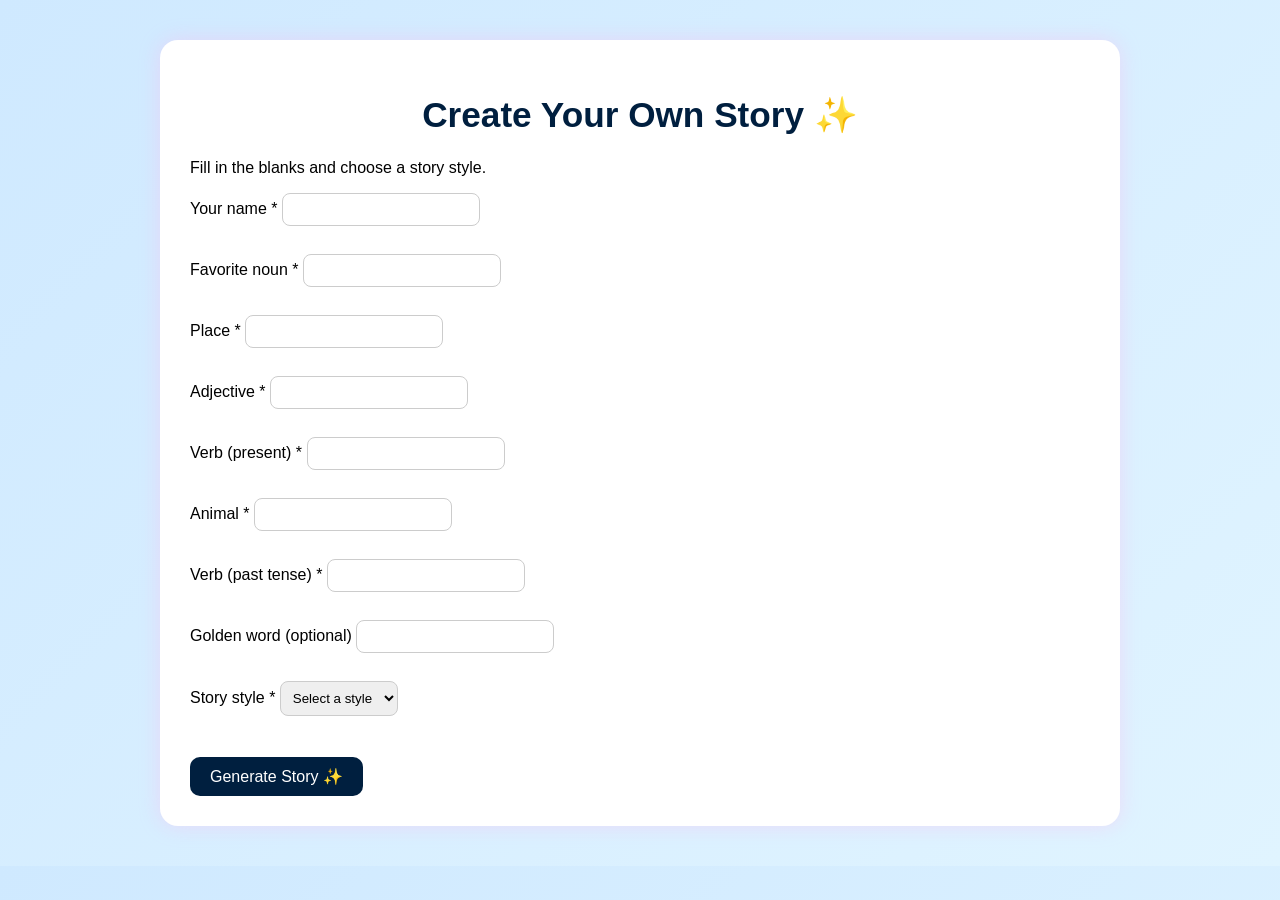
<file: templates/index.html>
<!doctype html>
<html lang="en">
<head>
  <meta charset="utf-8">
  <meta name="viewport" content="width=device-width, initial-scale=1.0">
  <title>Create Your Story ✨</title>

<style>
  /*The background style : soft blue gradient with animation */ 
          body {
            
            padding: 0;
            font-family: "Arial", sans-serif;
            background: linear-gradient(135deg, #cfe9ff, #e0f4ff);
            animation: bgMove 10s infinite alternate ease-in-out;
        }

        @keyframes bgMove {
            0% { background-position: left; }
            100% { background-position: right; }
        }

        /* Centered content box */
        .container {
            background: white;
            width: 85%;
            max-width: 900px;
            margin: 40px auto;
            padding: 30px;
            border-radius: 18px;
            box-shadow: 0px 0px 20px rgba(255, 182, 240, 0.4);
        }

        h1 {
            text-align: center;
            font-size: 2.2rem;
            color: #001f3f;
        }

        h3 {
            text-align: center;
            font-weight: normal;
            color: #444;
        }

        /* Form inputs */
        label {
            font-weight: bold;
            color: #333;
        }

        input {
            padding: 8px;
            border-radius: 8px;
            border: 1px solid #ccc;
            width: 180px;
            margin-right: 15px;
            margin-bottom: 12px;
        }

        /* Story style dropdown */
        select {
            padding: 8px;
            border-radius: 8px;
            border: 1px solid #ccc;
            margin-bottom: 15px;
        }

        /* Button styling */
        button {
            padding: 10px 20px;
            background-color: #001f3f;
            color: white;
            border: none;
            border-radius: 10px;
            font-size: 1rem;
            cursor: pointer;
            transition: 0.3s;
            margin-top: 10px;
        }

        button:hover {
            background-color: #001f3f;
            transform: scale(1.1);
            box-shadow: 0 0 15px rgba(165, 187, 237, 0.6);
        }

        /* Blinking emoji animation */
        .emoji {
            display: inline-block;
            font-size: 1.7rem;
            animation: blink 1.5s infinite alternate ease-in-out;
        }

        @keyframes blink {
            0% { opacity: 1; transform: scale(1); }
            100% { opacity: 0.3; transform: scale(1.2); }
        }

        /* Story output box */
        .story-box {
            margin-top: 30px;
            padding: 20px;
            background: #fff3fc;
            border-radius: 15px;
            border-left: 6px solid #001f3f;
            font-size: 1.1rem;
            line-height: 1.5rem;
        }

</style>
</head>
<body>
  <div class="container">

    <h1>Create Your Own Story ✨</h1>
    <p>Fill in the blanks and choose a story style.</p>

  <!-- NOTE: action now points to /story -->
  <form action="/story" method="POST">

    <p>Your name *  
    <input type="text" name="name" required></p>

    <p>Favorite noun *  
    <input type="text" name="noun" required></p>

    <p>Place *  
    <input type="text" name="place" required></p>

    <p>Adjective *  
    <input type="text" name="adjective" required></p>

    <p>Verb (present) *  
    <input type="text" name="verb" required></p>

    <p>Animal *  
    <input type="text" name="animal" required></p>

    <p>Verb (past tense) *  
    <input type="text" name="verb_past" required></p>

    <p>Golden word (optional)  
    <input type="text" name="golden_word"></p>

    <p>
      Story style *
      <select name="story_option" required>
        <option value="" disabled selected>Select a style</option>
        <option value="adventure">Adventure</option>
        <option value="mystery">Mystery</option>
        <option value="fairytale">Fairytale</option>
        <option value="silly">Silly</option>
      </select>
    </p>

    <button type="submit">Generate Story ✨</button>

  </form>

</body>
</html>
</file>
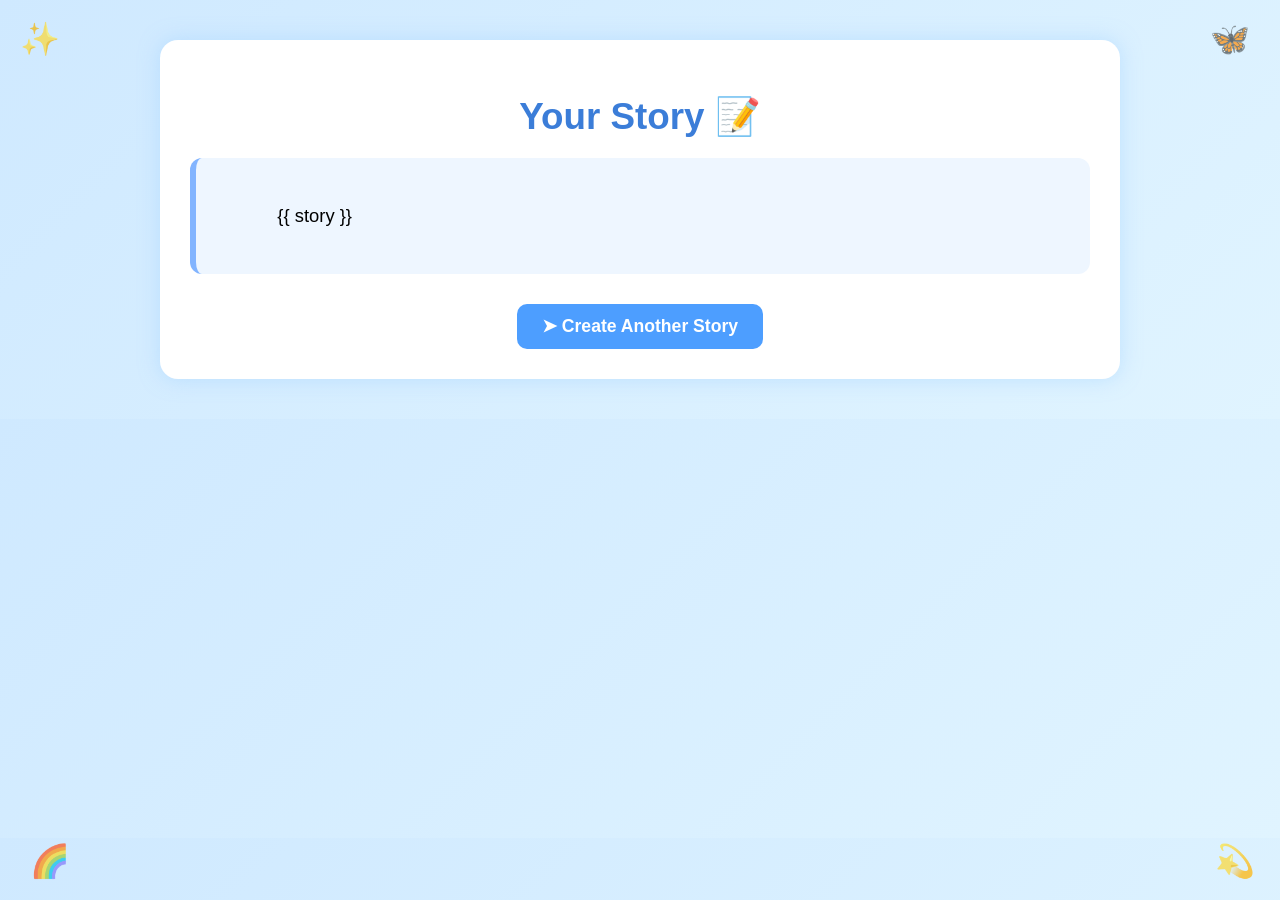
<file: templates/story.html>
<!doctype html>
<html lang="en">
<head>
  <meta charset="utf-8">
  <title>Your Story 📝</title>
    <style>

        /*Full page backfround style */

      body {
          margin: 0;
          padding: 0;
          font-family: "Arial", sans-serif;
          /* CHANGE BACKGROUND COLOR HERE */
          background: linear-gradient(135deg, #cfe9ff, #e0f4ff); 
          animation: bgMove 10s infinite alternate ease-in-out;
      }

      /*Moves the gradient on different direction to create mivement */

      @keyframes bgMove {
          0% { background-position: left; }
          100% { background-position: right; }
      }

      /* Main content container */
      .container {
          background: white;
          width: 85%;
          max-width: 900px;
          margin: 40px auto;
          padding: 30px;
          border-radius: 18px;
          box-shadow: 0px 0px 20px rgba(160, 210, 255, 0.5);
          text-align: center;
      }
/*Page title style */

      h1 {
          font-size: 2.3rem;
          color: #3b7dd8;
          margin-bottom: 20px;
          font-weight: bold;
      }

      /* Story box styling */
      .story-box {
          background: #eef6ff;
          border-left: 6px solid #82b4ff;
          padding: 20px;
          border-radius: 12px;
          font-size: 1.15rem;
          line-height: 1.6rem;
          text-align: left;
          margin-bottom: 30px;
          white-space: pre-wrap;
      }

      /* Button : Create another story */
      .btn {
          display: inline-block;
          padding: 12px 25px;
          background-color: #4d9eff;
          color: white;
          text-decoration: none;
          font-weight: bold;
          border-radius: 10px;
          transition: 0.3s;
          font-size: 1.1rem;
      }

      /*Button hover effect */

      .btn:hover {
          background-color: #1a7dff;
          transform: scale(1.1);
          box-shadow: 0 0 15px rgba(95, 165, 255, 0.6);
      }

      /* Floating emoji styling */
      .emoji {
          position: fixed;
          font-size: 2rem;
          opacity: 0.7;
          animation: float 4s infinite ease-in-out alternate;
      }

      @keyframes float {
          0% { transform: translateY(0px); }
          100% { transform: translateY(-20px); }
      }
      /*Emogi positioning */

      .e1 { top: 20px; left: 20px; }
      .e2 { top: 20px; right: 30px; animation-delay: 0.7s; }
      .e3 { bottom: 20px; left: 30px; animation-delay: 1.4s; }
      .e4 { bottom: 20px; right: 25px; animation-delay: 2.1s; }

  </style>
</head>
<body>
    <!-- Floating emojis -->
    <div class="emoji e1">✨</div>
    <div class="emoji e2">🦋</div>
    <div class="emoji e3">🌈</div>
    <div class="emoji e4">💫</div>
    <div class="container">
        
        <h1>Your Story 📝</h1>
        <div class="story-box">
            {{ story }}
        </div>
        <a class="btn" href="/start">➤ Create Another Story</a>
    </div>
</body>
</html>
</file>
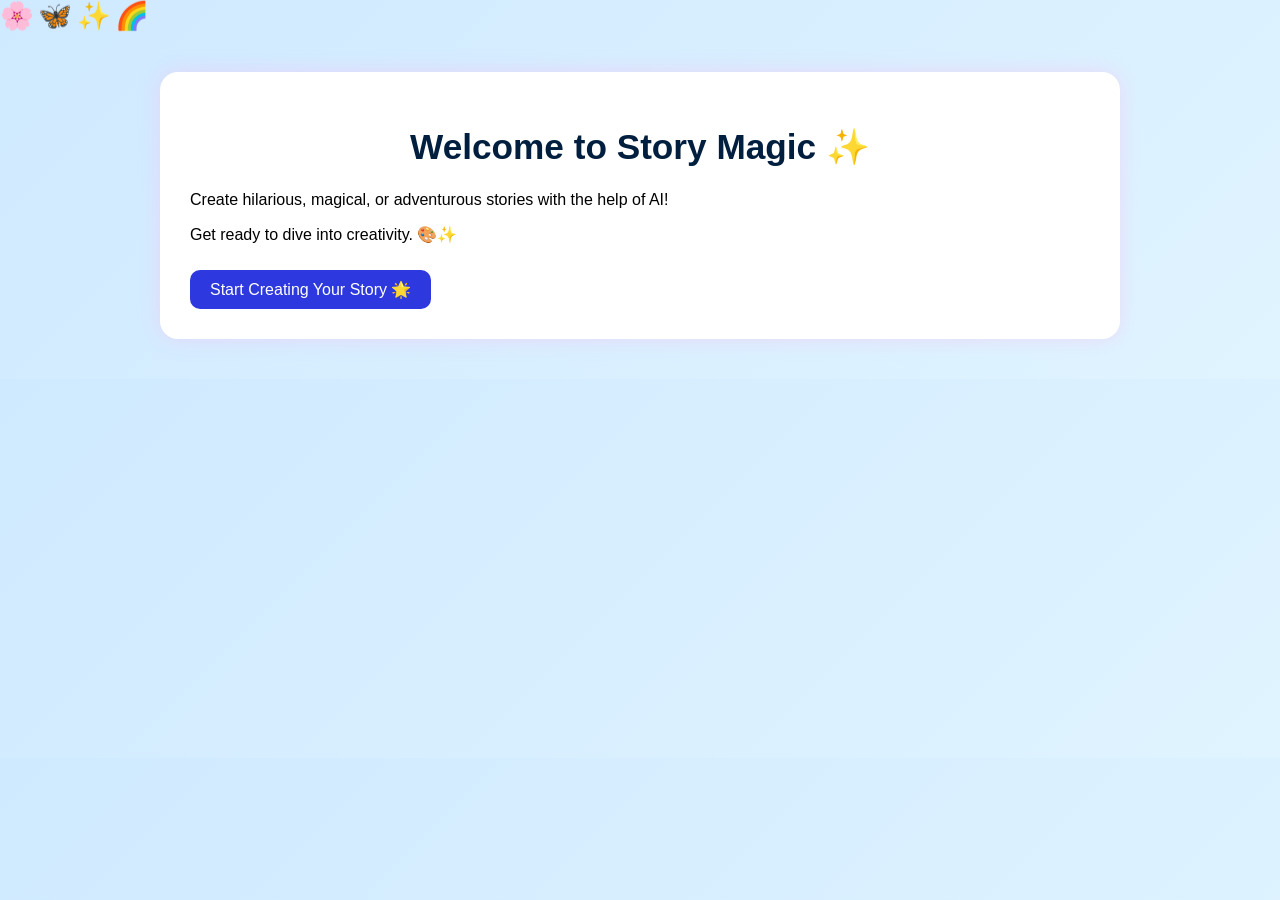
<file: templates/welcome.html>
<!DOCTYPE html>
<html lang="en">
<head>
    <meta charset="UTF-8">
    <!--Allow the layout to scale properly -->
    <meta name="viewport" content="width=device-width, initial-scale=1.0">
    <title>Welcome to Story Magic ✨</title>

    <style>
        /*Full page background style */
          body {
            margin: 0;
            padding: 0;
            font-family: "Arial", sans-serif;
            background: linear-gradient(135deg, #cfe9ff, #e0f4ff);
            animation: bgMove 10s infinite alternate ease-in-out;
        }
/*Aninmation that moves the background from one side to the other (left to right) */
        @keyframes bgMove {
            0% { background-position: left; }
            100% { background-position: right; }
        }

        /* Centered content box */
        .container {
            background: white;
            width: 85%;
            max-width: 900px;
            margin: 40px auto;
            padding: 30px;
            border-radius: 18px;
            box-shadow: 0px 0px 20px rgba(255, 182, 240, 0.4);
        }
/*Page title style */
        h1 {
            text-align: center;
            font-size: 2.2rem;
            color: #001f3f;
        }

        h3 {
            text-align: center;
            font-weight: normal;
            color: #444;
        }

        /* Form + text inputs */
        label {
            font-weight: bold;
            color: #333;
        }

        input {
            padding: 8px;
            border-radius: 8px;
            border: 1px solid #ccc;
            width: 180px;
            margin-right: 15px;
            margin-bottom: 12px;
        }

        /* Story style dropdown */
        select {
            padding: 8px;
            border-radius: 8px;
            border: 1px solid #ccc;
            margin-bottom: 15px;
        }

        /* Button styling */
        button {
            padding: 10px 20px;
            background-color: #2d39df;
            color: white;
            border: none;
            border-radius: 10px;
            font-size: 1rem;
            cursor: pointer;
            transition: 0.3s;
            margin-top: 10px;
        }

        button:hover {
            background-color: #001f3f;
            transform: scale(1.1);
            box-shadow: 0 0 15px rgba(165, 187, 237, 0.6);
        }

        /* Blinking emoji animation */
        .emoji {
            display: inline-block;
            font-size: 1.7rem;
            animation: blink 1.5s infinite alternate ease-in-out;
        }

        /*Blinking animation for the emojis */

        @keyframes blink {
            0% { opacity: 1; transform: scale(1); }
            100% { opacity: 0.3; transform: scale(1.2); }
        }

        /* Story output box */
        .story-box {
            margin-top: 30px;
            padding: 20px;
            background: #fff3fc;
            border-radius: 15px;
            border-left: 6px solid #001f3f;
            font-size: 1.1rem;
            line-height: 1.5rem;
        }

    </style>
</head>
<body>
        <!-- Animated floating emojis -->
    <div class="emoji e1">🌸</div>
    <div class="emoji e2">🦋</div>
    <div class="emoji e3">✨</div>
    <div class="emoji e4">🌈</div>

    <!-- Main welcome card-->
    <div class="container">
        <h1>Welcome to Story Magic ✨</h1>
        <p>Create hilarious, magical, or adventurous stories with the help of AI!</p>
        <p>Get ready to dive into creativity. 🎨✨</p>

        <!--Button that takes the users to form page -->
        <form action="/start">
            <button class="start-btn">Start Creating Your Story 🌟</button>
        </form>
    </div>
    
</body>
</html>
</file>
